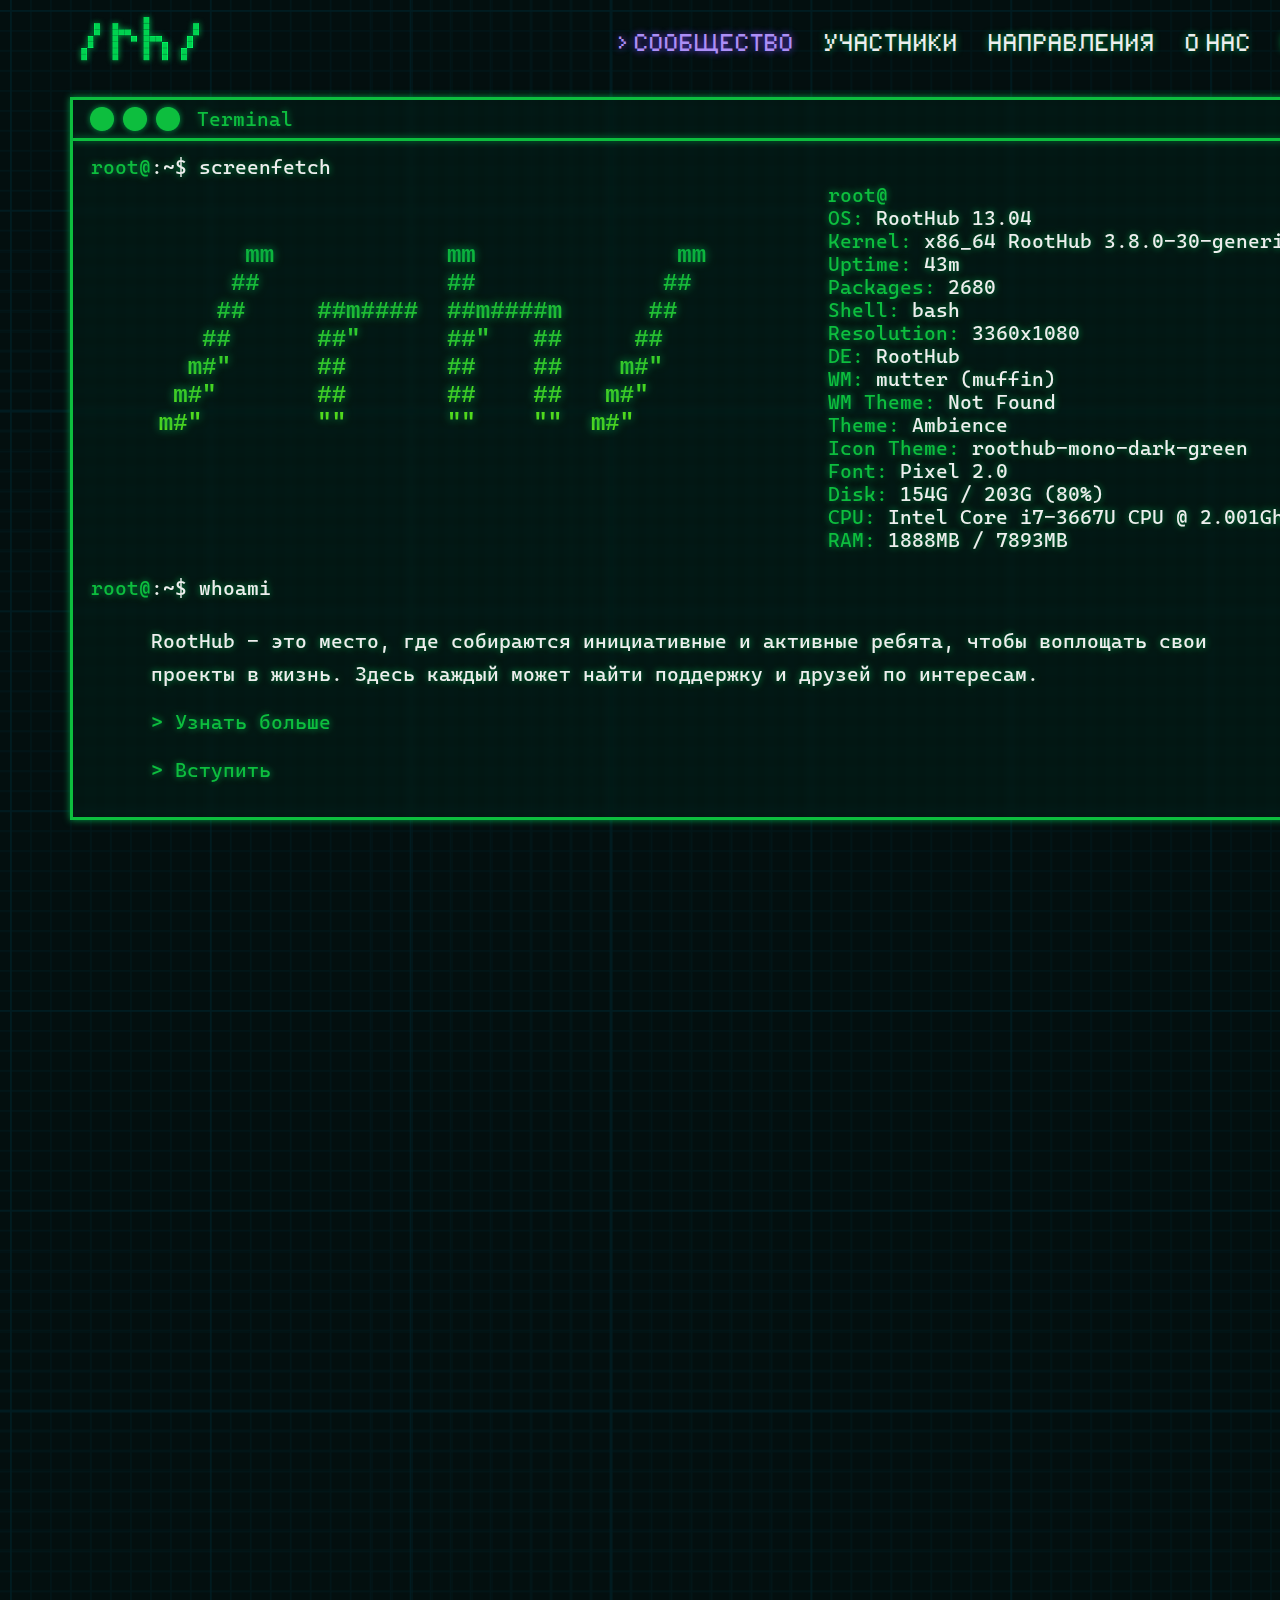
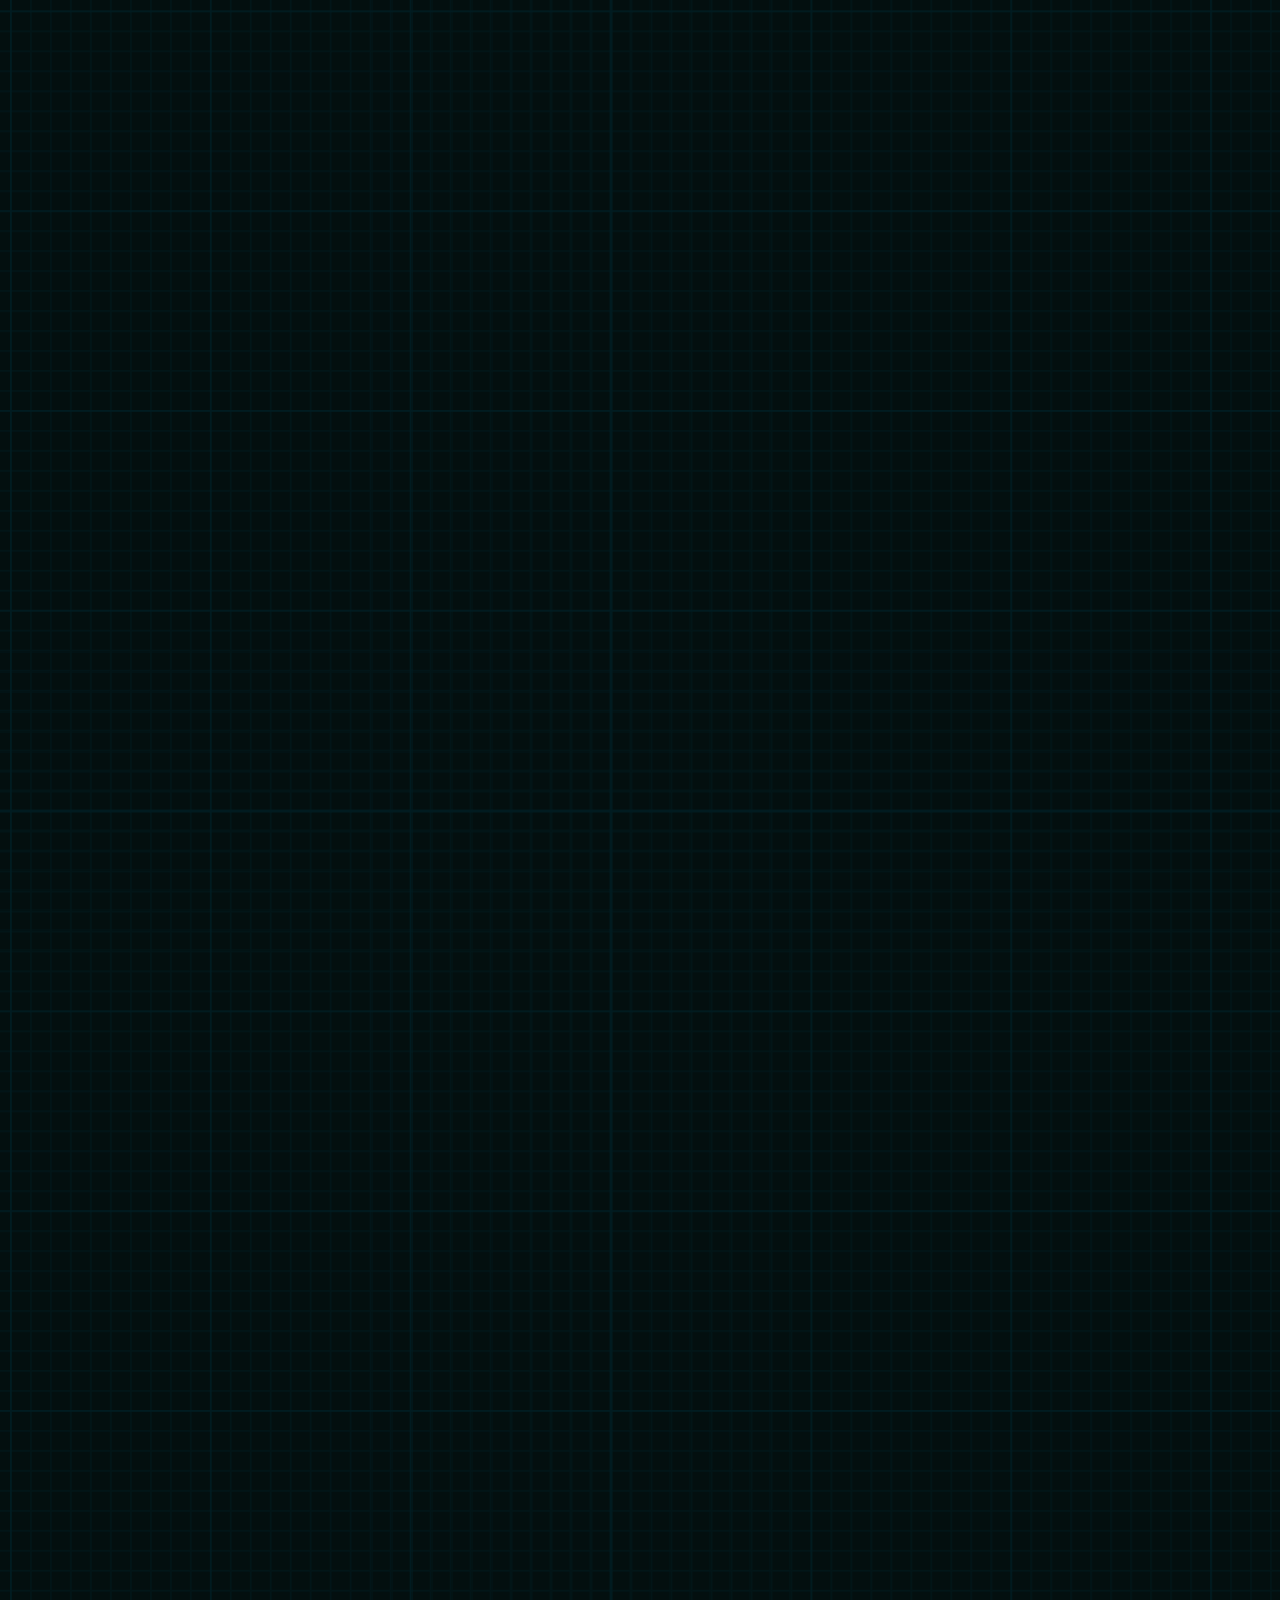
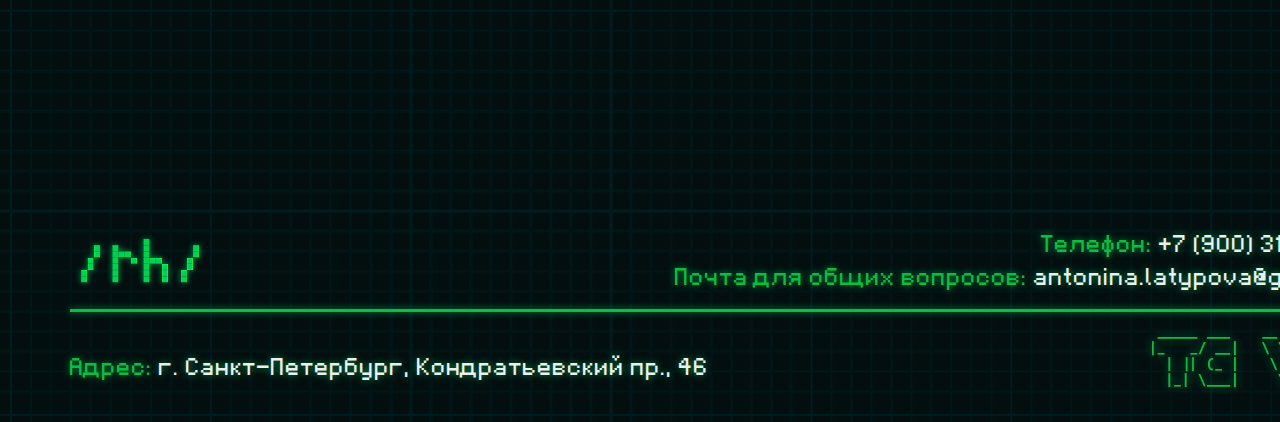
<file: index.html>
<!DOCTYPE html>
<html lang="en">

<head>
    <meta charset="UTF-8">
    <meta name="viewport" content="width=device-width, initial-scale=1.0">
    <link rel="icon" type="image/svg+xml" href="images/icon.png" />
    <link rel="stylesheet" href="styles/main.css">
    <link rel="stylesheet" href="styles/index.css">
    <title>RootHub</title>
</head>

<body>
    <header>
        <a href="index.html"><img class="logo" src="images/logo.png" alt=""></a>
        <nav>
            <div class="nav-toggle"><span></span></div>
            <ul id="menu">
                <li><a class="active" href="index.html">> СООБЩЕСТВО</a></li>
                <li><a class="green-shadow" href="pages/community.html">УЧАСТНИКИ</a></li>
                <li><a class="green-shadow" href="#fields">НАПРАВЛЕНИЯ</a></li>
                <li><a class="green-shadow" href="#aboutus">О НАС</a></li>
                <li><a class="green-shadow" href="pages/ctf.html">RH_CTF</a></li>
            </ul>
        </nav>
    </header>

    <section>
        <div class="terminal">
            <div class="terminal-top">
                <div>
                    <img src="images/circles.png" alt="">
                    <p class="green-text">Terminal</p>
                </div>
                <div class="container-line"></div>
            </div>

            <div class="terminal-block">
                <p class="green-shadow"><span class="green-text">root@</span>:~$ screenfetch</p>
                <div class="screenfetch">
                    <pre class="screenfetch-image">
       mm            mm              mm 
      ##             ##             ##  
     ##     ##m####  ##m####m      ##   
    ##      ##"      ##"   ##     ##    
   m#"      ##       ##    ##    m#"    
  m#"       ##       ##    ##   m#"     
 m#"        ""       ""    ""  m#"      
                                        
                                        </pre>
                    <p class="green-shadow">
                        <span class="green-text">root@</span><br>
                        <span class="green-text">OS:</span> RootHub 13.04<br>
                        <span class="green-text">Kernel:</span> x86_64 RootHub 3.8.0-30-generic<br>
                        <span class="green-text">Uptime:</span> 43m<br>
                        <span class="green-text">Packages:</span> 2680<br>
                        <span class="green-text">Shell:</span> bash<br>
                        <span class="green-text">Resolution:</span> 3360x1080<br>
                        <span class="green-text">DE:</span> RootHub<br>
                        <span class="green-text">WM:</span> mutter (muffin)<br>
                        <span class="green-text">WM Theme:</span> Not Found<br>
                        <span class="green-text">Theme:</span> Ambience<br>
                        <span class="green-text">Icon Theme:</span> roothub-mono-dark-green<br>
                        <span class="green-text">Font:</span> Pixel 2.0<br>
                        <span class="green-text">Disk:</span> 154G / 203G (80%)<br>
                        <span class="green-text">CPU:</span> Intel Core i7-3667U CPU @ 2.001Ghz<br>
                        <span class="green-text">RAM:</span> 1888MB / 7893MB
                    </p>
                </div>
            </div>

            <div class="terminal-block">
                <p class="green-shadow"><span class="green-text">root@</span>:~$ whoami</p>
                <div class="whoami">
                    <p class="green-shadow">RootHub - это место, где собираются инициативные и активные ребята, чтобы воплощать свои проекты в жизнь. Здесь каждый может найти поддержку и друзей по интересам.</p>
                    <a class="green-text" href="#aboutus">> Узнать больше</a>
                    <a class="green-text" href="https://t.me/+6cSd1wREwQczMTQ6">> Вступить</a>
                </div>
            </div>
        </div>
    </section>

    <section id="fields">
        <h2 class="purple-text">> НАПРАВЛЕНИЯ</h2>

        <div class="field-cards">

            <div class="field-card">
                <div class="field-card-border"></div>
                <div class="field-card-content">
                    <img src="images/ctf.png" alt="" class="field-card-img">
                    <div>
                        <h4 class="purple-shadow">CTF (Capture The Flag)</h4>
                        <p class="light-purple-text">Участники решают практические задания из различных областей
                            информационной
                            безопасности. Идеальное место для подготовки к соревнованиям и развития
                            навыков взлома и защиты систем.</p>
                    </div>
                </div>
                <div class="field-card-border"></div>
            </div>

            <div class="field-card">
                <div class="field-card-border"></div>
                <div class="field-card-content">
                    <img src="images/program.png" alt="" class="field-card-img">
                    <div>
                        <h4 class="purple-shadow">ПРОГРАММИРОВАНИЕ</h4>
                        <p class="light-purple-text">Участники решают задачи из олимпиад, создают веб-приложения и игры,
                            пишут скрипты для автоматизации и разрабатывают задания для CTF.</p>
                    </div>
                </div>
                <div class="field-card-border"></div>
            </div>

            <div class="field-card">
                <div class="field-card-border"></div>
                <div class="field-card-content">
                    <img src="images/electronic.png" alt="" class="field-card-img">
                    <div>
                        <h4 class="purple-shadow">ЭЛЕКТРОНИКА</h4>
                        <p class="light-purple-text">Секция для тех, кто хочет освоить
                            практические навыки работы с паяльным оборудованием, микроконтроллерами
                            и электронными компонентами.</p>
                    </div>
                </div>
                <div class="field-card-border"></div>
            </div>

            <div class="field-card">
                <div class="field-card-border"></div>
                <div class="field-card-content">
                    <img src="images/podcast.png" alt="" class="field-card-img">
                    <div>
                        <h4 class="purple-shadow">ПОДКАСТ *IT I*</h4>
                        <p class="light-purple-text">Вместе с приглашёнными экспертами и
                            энтузиастами обсуждаем тренды, карьерные возможности, образовательные
                            ресурсы и личный опыт в сфере технологий.</p>
                    </div>
                </div>
                <div class="field-card-border"></div>
            </div>

        </div>
    </section>

    <section id="aboutus">
        <h2 class="green-text">> О НАС</h2>

        <div class="facts">
            <div class="fact">
                <div class="fact-title green-shadow">В первую очередь, мы - КОМЬЮНИТИ</div>
                <div class="fact-content yellow-text">
                    Наше основное направление -  совместное обучение и развитие навыков для создания и участия в CTF.
Но, этим наши интересы не ограничиваются. Мы открыты новому, особенно в сфере информационной безопасности и разработки.
                </div>
            </div>

            <div class="fact">
                <div class="fact-title green-shadow">У нас грамотное разделение обязанностей</div>
                <div class="fact-content yellow-text">
                    Посты в социальных сетях и подкасты, организация и разрешение конфликтов, красивое оформление,
                    крутые спикеры на лекциях, создание CTF-заданий, установка необходимого оборудования — за всё это в
                    CTF-кружке RootHub отвечают разные группы людей, что позволяет каждому участнику почувствовать себя
                    ценной частью команды, внести уникальный вклад в общее дело и увидеть реальный результат своих
                    усилий.
                </div>
            </div>

            <div class="fact">
                <div class="fact-title green-shadow">Мы принимаем активное участие в соревнованиях и олимпиадах</div>
                <div class="fact-content yellow-text">
                    При появлении любой возможности участия в каком-нибудь соревновании мы уже тут. Самые активные
                    участники нашего коллектива собираются в команды и усиленно готовятся, чтобы стать самыми первыми.
                </div>
            </div>
        </div>
    </section>

    <section>
        <div class="system-message">
            <div>
                <div class="system-message-top">
                    <p class="purple-text">System message</p>
                    <img src="images/close-btn.svg" alt="">
                </div>
                <div class="purple-container-line"></div>
            </div>

            <div class="system-message-content">
                <img src="images/follow.png" alt="">
                <div class="system-message-content-text">
                    <p class="purple-shadow">Становись частью нашего сообщества!</p>
                    <div class="btn-join">
                        <a href="https://t.me/+6cSd1wREwQczMTQ6" class="light-purple-text">Я В ДЕЛЕ</a>
                    </div>
                </div>
            </div>
        </div>
    </section>

    <footer>
        <div class="footer-block">
            <img class="logo" src="images/logo.png" alt="">
            <div>
                <p class="green-shadow"><span class="green-text">Телефон:</span> +7 (900) 311-11-92</p>
                <p class="green-shadow"><span class="green-text">Почта для общих вопросов:</span>
                    antonina.latypova@gmail.ru</p>
            </div>
        </div>
        <div class="container-line"></div>
        <div class="footer-block">
            <p class="green-shadow"><span class="green-text">Адрес:</span> г. Санкт-Петербург, Кондратьевский пр., 46</p>
            <div class="socials">
                <a href="https://t.me/roothub_it"><img src="images/tg.png" alt=""></a>
                <a href="https://vk.ru/r00thub"><img src="images/vk.png" alt=""></a>
            </div>
        </div>
    </footer>
    <script src="scripts/navbar.js"></script>
    <script src="scripts/section.js"></script>
    <script src="scripts/facts.js"></script>
</body>

</html>
</file>
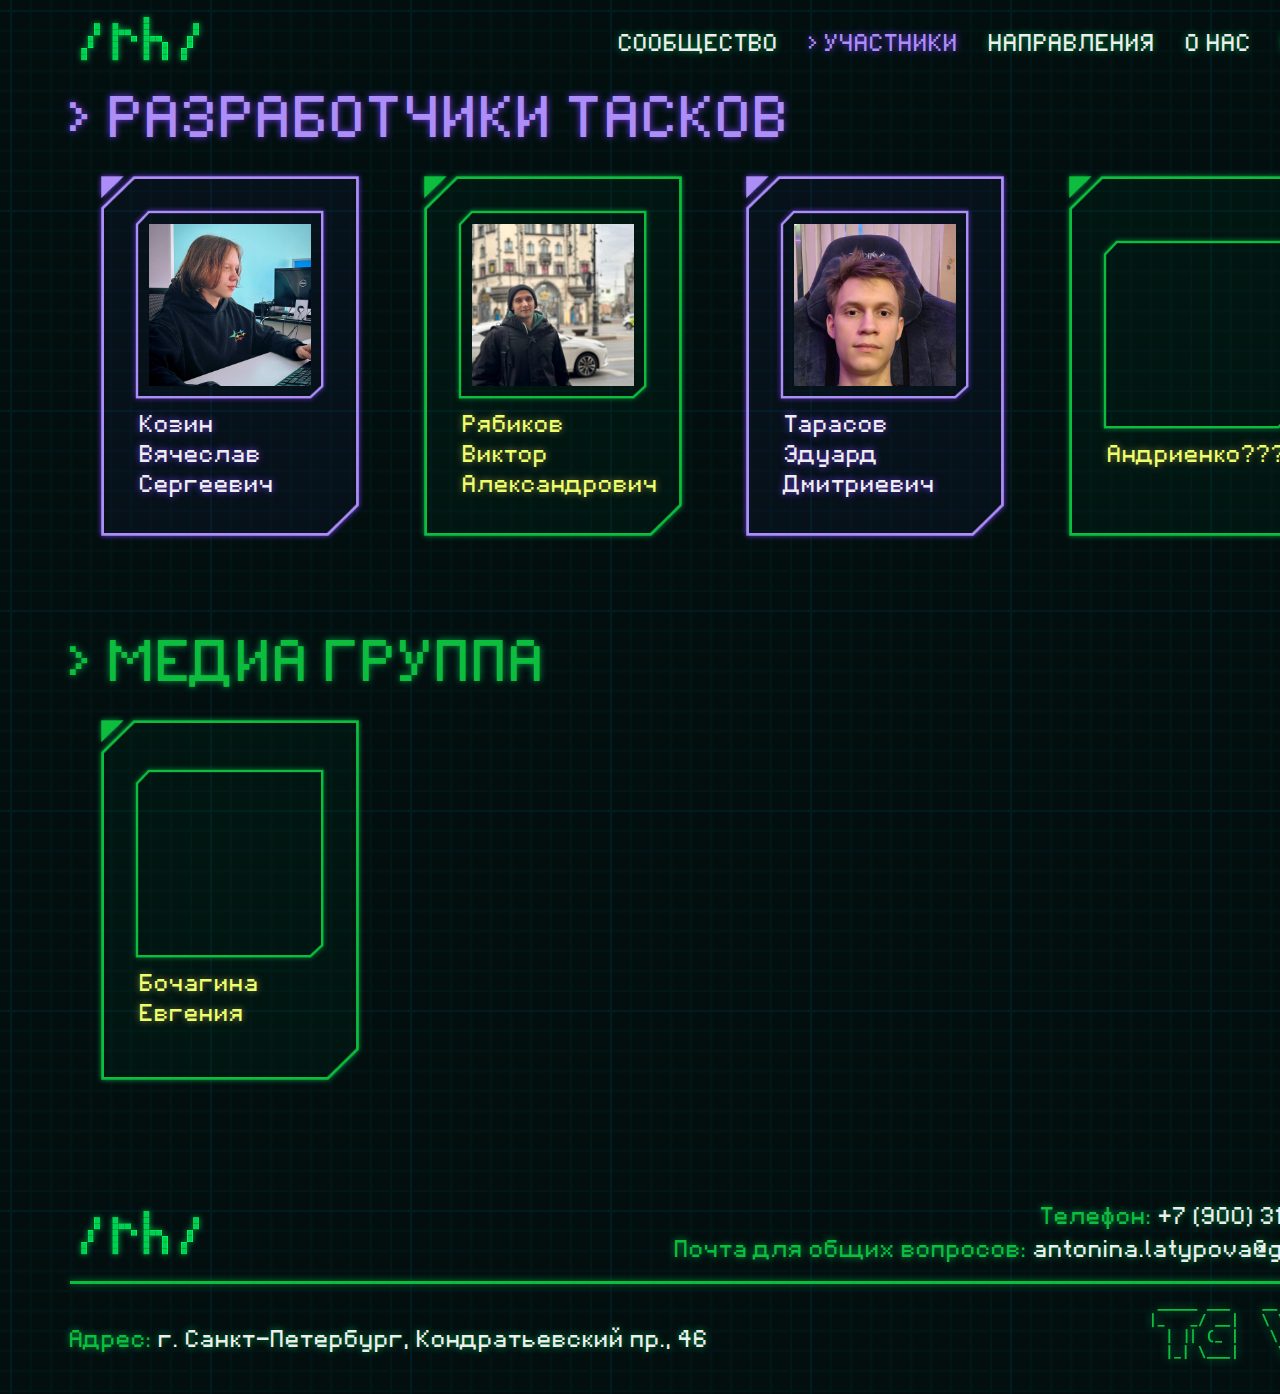
<file: pages/community.html>
<!DOCTYPE html>
<html lang="en">

<head>
    <meta charset="UTF-8">
    <meta name="viewport" content="width=device-width, initial-scale=1.0">
    <link rel="icon" type="image/svg+xml" href="../images/icon.png" />
    <link rel="stylesheet" href="../styles/main.css">
    <link rel="stylesheet" href="../styles/index.css">
    <link rel="stylesheet" href="../styles/team.css">
    <title>RootHub</title>
</head>

<body>
    <header>
        <a href="../index.html"><img class="logo" src="../images/logo.png" alt=""></a>
        <nav>
            <div class="nav-toggle"><span></span></div>
            <ul id="menu">
                <li><a class="green-shadow" href="../index.html">СООБЩЕСТВО</a></li>
                <li><a class="active" href="community.html">> УЧАСТНИКИ</a></li>
                <li><a class="green-shadow" href="../index.html#fields">НАПРАВЛЕНИЯ</a></li>
                <li><a class="green-shadow" href="../index.html#aboutus">О НАС</a></li>
                <li><a class="green-shadow" href="ctf.html">RH_CTF</a></li>
            </ul>
        </nav>
    </header>

    <section>
        <div class="team">
            <h2 class="purple-text">> РАЗРАБОТЧИКИ ТАСКОВ</h2>
            <div id="task-developers-container"></div>
        </div>
    </section>

    <section>
        <div class="team">
            <h2 class="green-text">> МЕДИА ГРУППА</h2>
            <div id="media-group-container"></div>
        </div>
    </section>

    <footer>
        <div class="footer-block">
            <img class="logo" src="../images/logo.png" alt="">
            <div>
                <p class="green-shadow"><span class="green-text">Телефон:</span> +7 (900) 311-11-92</p>
                <p class="green-shadow"><span class="green-text">Почта для общих вопросов:</span>
                    antonina.latypova@gmail.ru</p>
            </div>
        </div>
        <div class="container-line"></div>
        <div class="footer-block">
            <p class="green-shadow"><span class="green-text">Адрес:</span> г. Санкт-Петербург, Кондратьевский пр., 46</p>
            <div class="socials">
                <a href="https://t.me/roothub_it"><img src="../images/tg.png" alt=""></a>
                <a href="https://vk.ru/r00thub"><img src="../images/vk.png" alt=""></a>
            </div>
        </div>
    </footer>
    <script src="../scripts/navbar.js"></script>
    <script src="../scripts/section.js"></script>
    <script src="../scripts/team-data.js"></script>
    <script src="../scripts/team-renderer.js"></script>
    <script src="../scripts/community-page.js"></script>
</body>

</html>
</file>
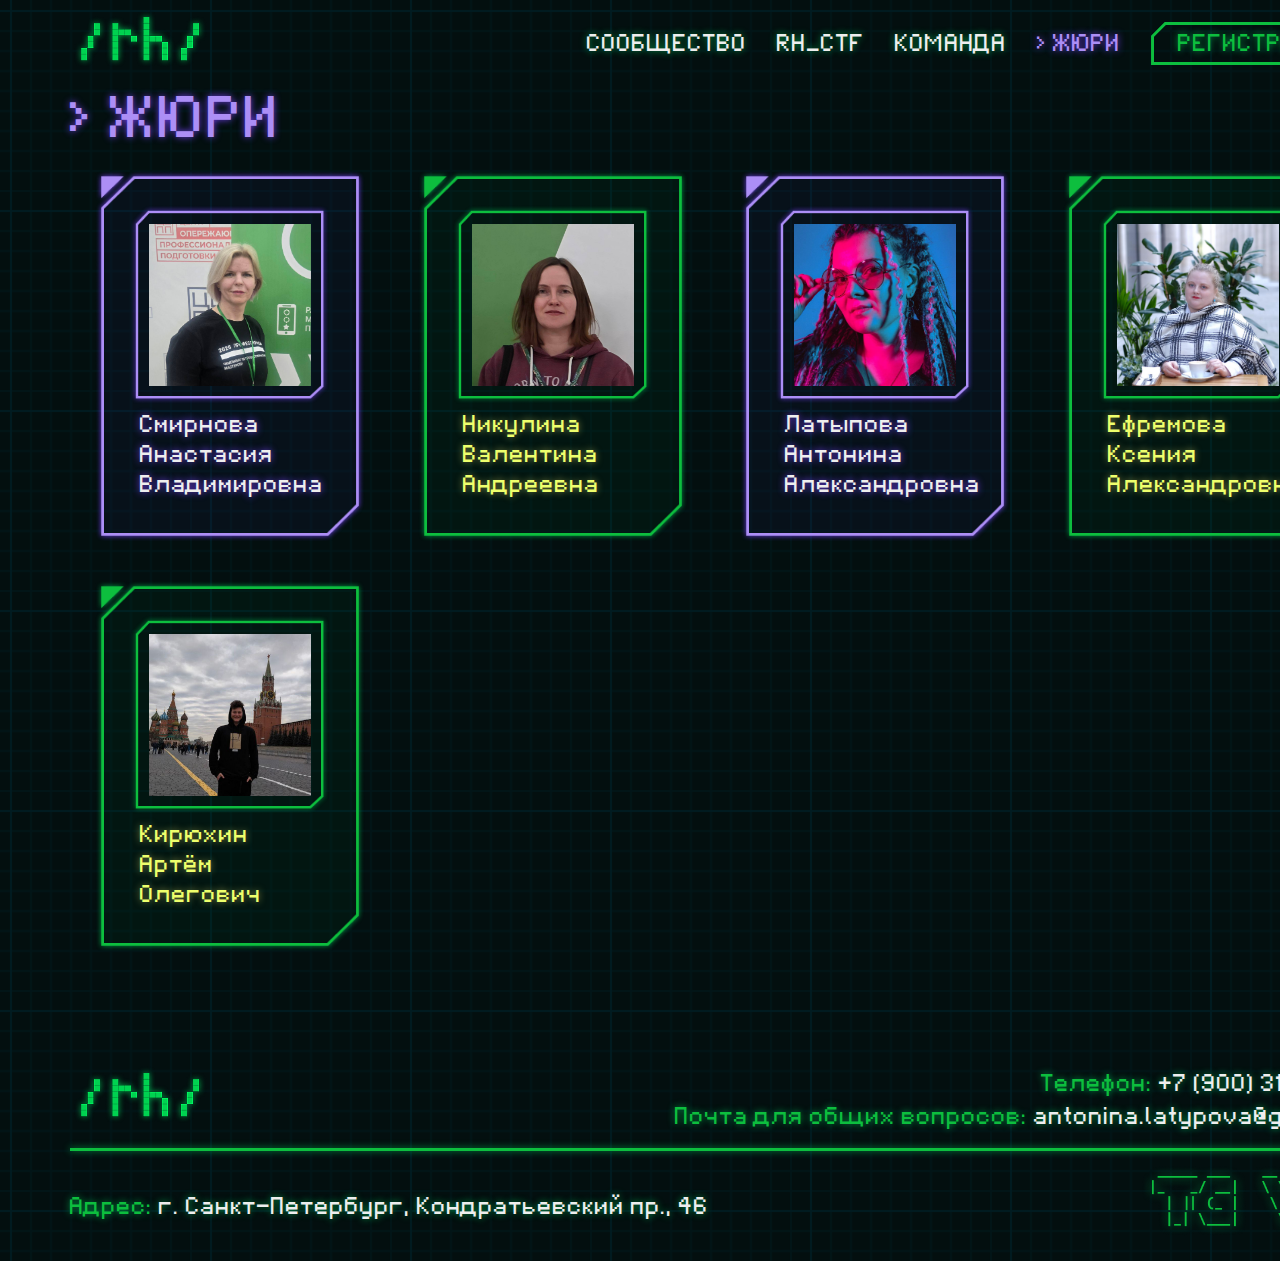
<file: pages/jury.html>
<!DOCTYPE html>
<html lang="en">
<head>
    <meta charset="UTF-8">
    <meta name="viewport" content="width=device-width, initial-scale=1.0">
    <link rel="icon" type="image/svg+xml" href="../images/icon.png" />
    <link rel="stylesheet" href="../styles/main.css">
    <link rel="stylesheet" href="../styles/team.css">
    <title>RootHub | Жюри</title>
</head>
<body>
    <header>
        <a href="../index.html"><img class="logo" src="../images/logo.png" alt=""></a>
        <nav>
            <div class="nav-toggle"><span></span></div>
            <ul id="menu">
                <li><a class="green-shadow" href="../index.html">СООБЩЕСТВО</a></li>
                <li><a class="green-shadow" href="ctf.html">RH_CTF</a></li>
                <li><a class="green-shadow" href="team.html">КОМАНДА</a></li>
                <li><a class="active" href="jury.html">> ЖЮРИ</a></li>
                <li>
                    <div class="btn-reg ">
                        <a class="green-text" href="http://193.221.200.8:8000">РЕГИСТРАЦИЯ</a>
                    </div>
                </li>
            </ul>
        </nav>
    </header>

    <section>
        <div class="team">
            <h2 class="purple-text">> ЖЮРИ</h2>
            <div id="jury-container"></div>
        </div>
    </section>

    <footer>
        <div class="footer-block">
            <a href="../index.html"><img class="logo" src="../images/logo.png" alt=""></a>
            <div>
                <p class="green-shadow"><span class="green-text">Телефон:</span> +7 (900) 311-11-92</p>
                <p class="green-shadow"><span class="green-text">Почта для общих вопросов:</span> antonina.latypova@gmail.ru</p>
            </div>
        </div>
        <div class="container-line"></div>
        <div class="footer-block">
            <p class="green-shadow"><span class="green-text">Адрес:</span> г. Санкт-Петербург, Кондратьевский пр., 46</p>
            <div class="socials">
                <a href="https://t.me/roothub_it"><img src="../images/tg.png" alt=""></a>
                <a href="https://vk.ru/r00thub"><img src="../images/vk.png" alt=""></a>
            </div>
        </div>
    </footer>
    <script src="../scripts/navbar.js"></script>
    <script src="../scripts/section.js"></script>
    <script src="../scripts/team-data.js"></script>
    <script src="../scripts/team-renderer.js"></script>
    <script src="../scripts/jury-page.js"></script>
</body>
</html>
</file>
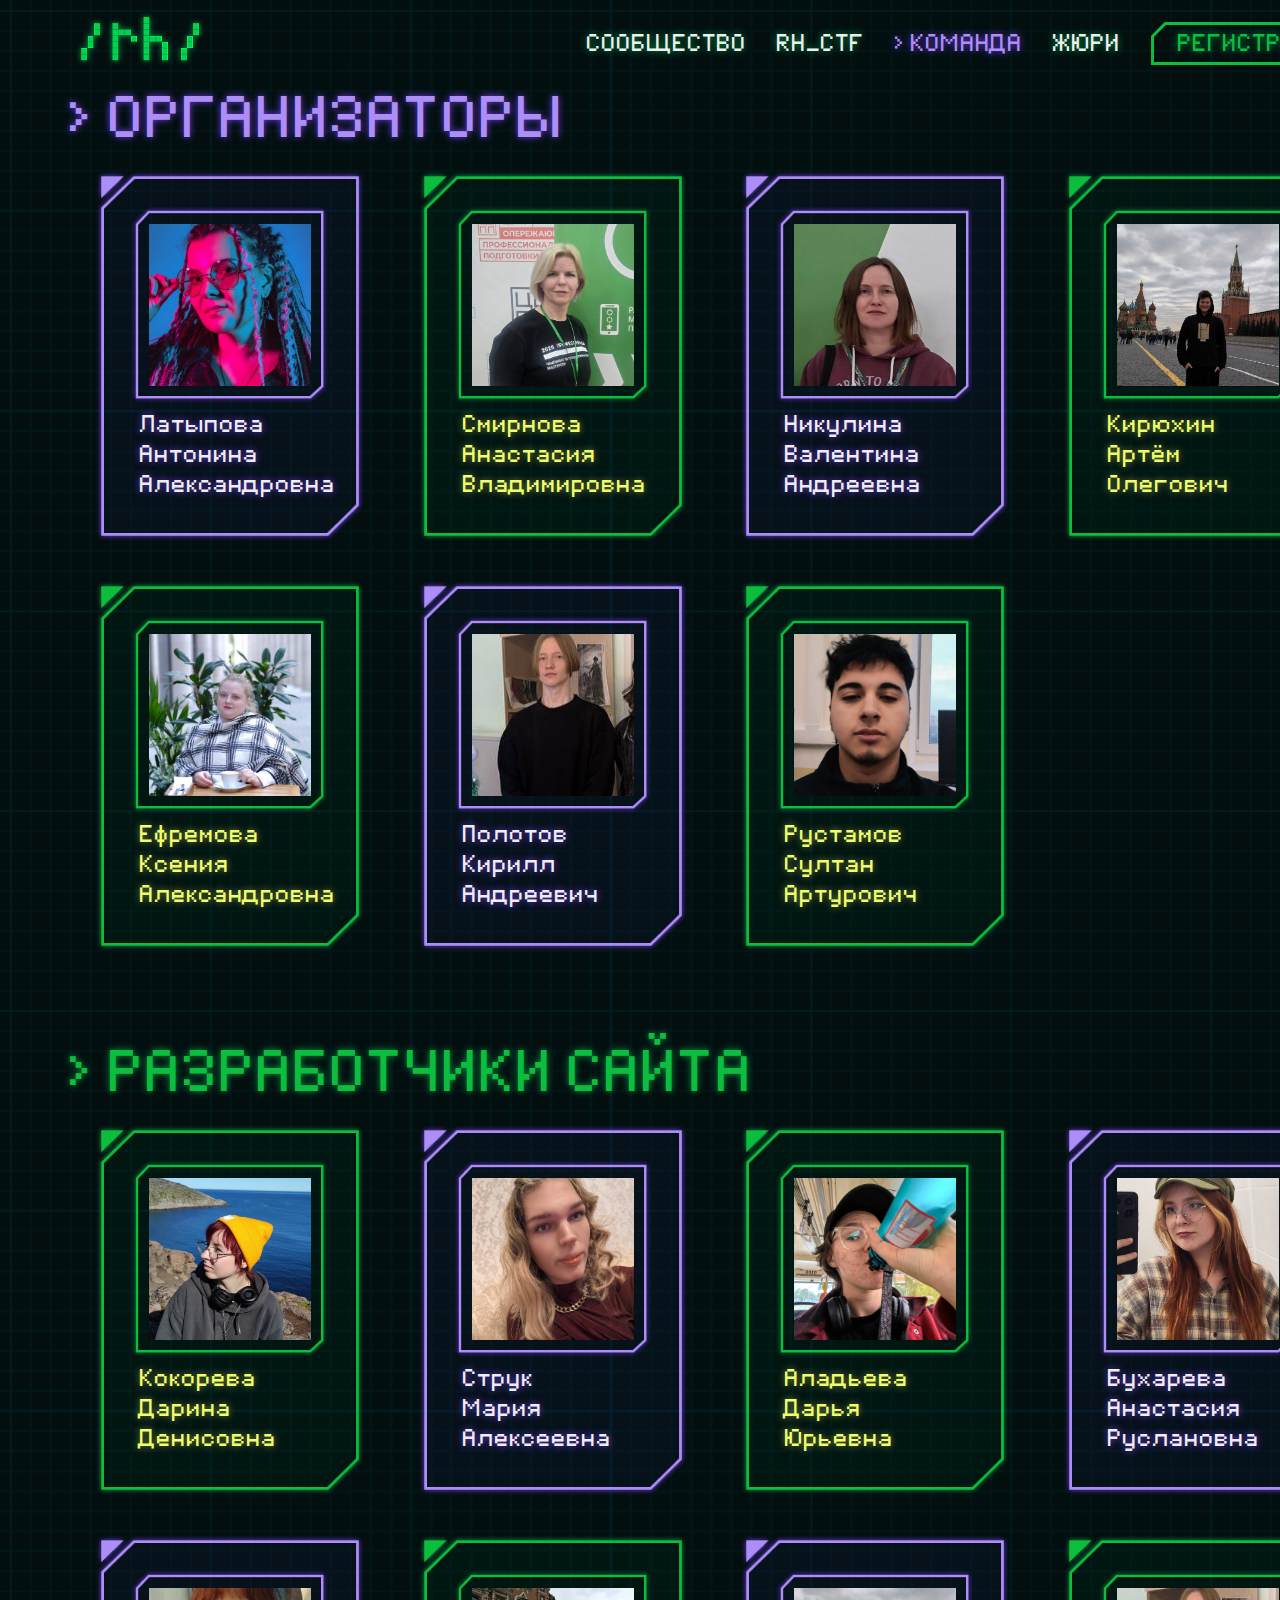
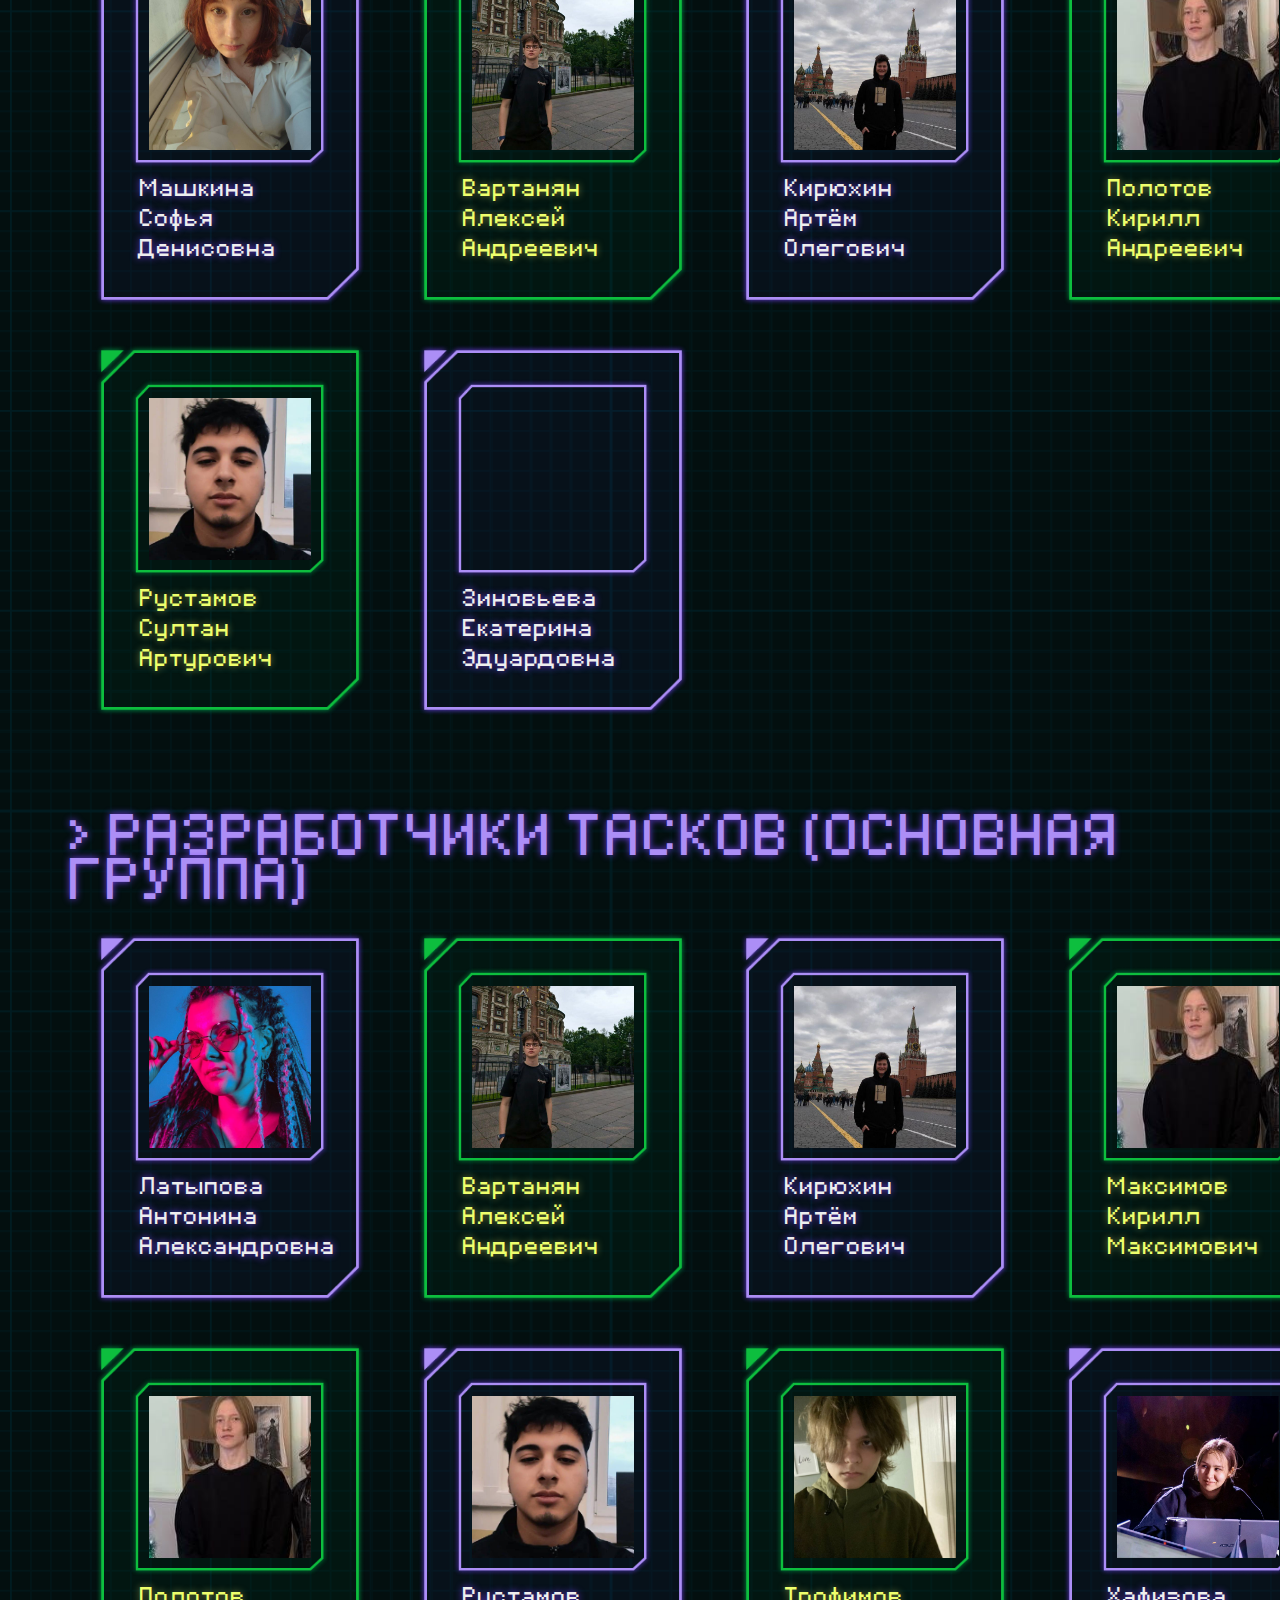
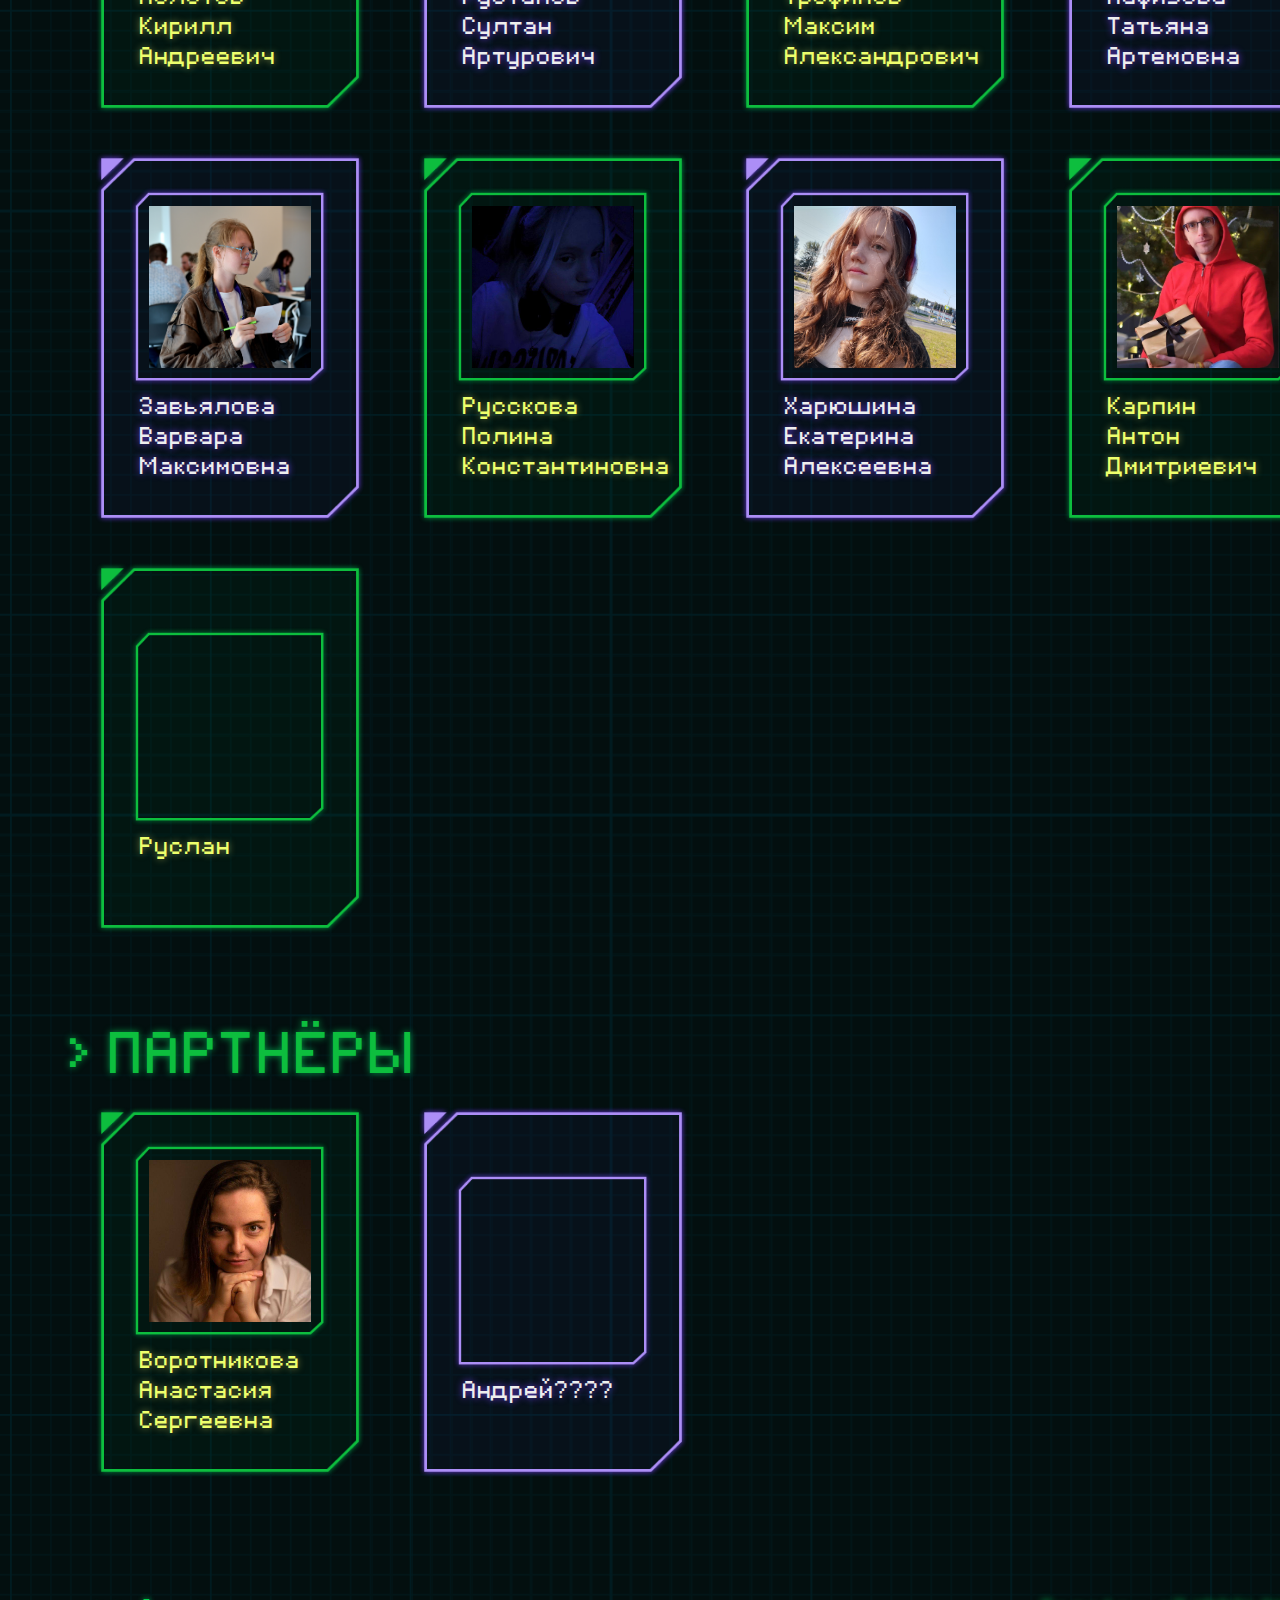
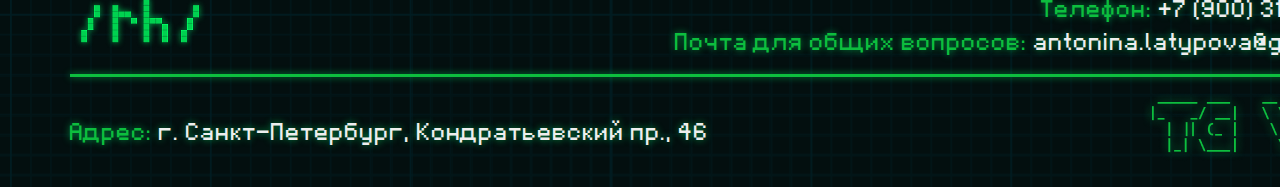
<file: pages/team.html>
<!DOCTYPE html>
<html lang="en">
<head>
    <meta charset="UTF-8">
    <meta name="viewport" content="width=device-width, initial-scale=1.0">
    <link rel="icon" type="image/svg+xml" href="../images/icon.png" />
    <link rel="stylesheet" href="../styles/main.css">
    <link rel="stylesheet" href="../styles/team.css">
    <title>RootHub | Команда</title>
</head>
<body>
    <header>
        <a href="../index.html"><img class="logo" src="../images/logo.png" alt=""></a>
        <nav>
            <div class="nav-toggle"><span></span></div>
            <ul id="menu">
                <li><a class="green-shadow" href="../index.html">СООБЩЕСТВО</a></li>
                <li><a class="green-shadow" href="ctf.html">RH_CTF</a></li>
                <li><a class="active" href="team.html">> КОМАНДА</a></li>
                <li><a class="green-shadow" href="jury.html">ЖЮРИ</a></li>
                <li>
                    <div class="btn-reg ">
                        <a class="green-text" href="http://193.221.200.8:8000">РЕГИСТРАЦИЯ</a>
                    </div>
                </li>
            </ul>
        </nav>
    </header>

    <section>
    <div class="team">
        <h2 class="purple-text">> ОРГАНИЗАТОРЫ</h2>
        <div id="organizers-container"></div>
    </div>
</section>

<section>
    <div class="team">
        <h2 class="green-text">> РАЗРАБОТЧИКИ САЙТА</h2>
        <div id="developers-container"></div>
    </div>
</section>

<section>
    <div class="team">
        <h2 class="purple-text">> РАЗРАБОТЧИКИ ТАСКОВ (ОСНОВНАЯ ГРУППА)</h2>
        <div id="task-developers-container"></div>
    </div>
</section>

<section>
    <div class="team">
        <h2 class="green-text">> ПАРТНЁРЫ</h2>
        <div id="partners-container"></div>
    </div>
</section>

    <footer>
        <div class="footer-block">
            <a href="../index.html"><img class="logo" src="../images/logo.png" alt=""></a>
            <div>
                <p class="green-shadow"><span class="green-text">Телефон:</span> +7 (900) 311-11-92</p>
                <p class="green-shadow"><span class="green-text">Почта для общих вопросов:</span> antonina.latypova@gmail.ru</p>
            </div>
        </div>
        <div class="container-line"></div>
        <div class="footer-block">
            <p class="green-shadow"><span class="green-text">Адрес:</span> г. Санкт-Петербург, Кондратьевский пр., 46</p>
            <div class="socials">
                <a href="https://t.me/roothub_it"><img src="../images/tg.png" alt=""></a>
                <a href="https://vk.ru/r00thub"><img src="../images/vk.png" alt=""></a>
            </div>
        </div>
    </footer>
    <script src="../scripts/navbar.js"></script>
    <script src="../scripts/section.js"></script>
    <script src="../scripts/team-data.js"></script>
    <script src="../scripts/team-renderer.js"></script>
    <script src="../scripts/team-page.js"></script>
</body>
</html>
</file>
<file: styles/main.css>
@font-face{
    font-family: 'Pixel';
    src: url('../fonts/pixel.ttf') format('truetype'),
    url('../fonts/pixel.woff') format('woff');
    font-weight: 400;
    font-style: normal;
    font-display: swap;
}

@font-face{
    font-family: 'Cascadia Code';
    src: url('../fonts/CascadiaCode-Regular.ttf') format('truetype'),
    url('../fonts/CascadiaCode-Regular.woff') format('woff');
    font-weight: 400;
    font-style: normal;
    font-display: swap;
}

html {
    scroll-behavior: smooth;
}

*{
    padding: 0;
    margin: 0;
    transition: .3s ease-in-out;
}

body{
    background-color: #030F0F;
    width: 1440px;
    background-image: url(../images/pattern.svg);
    font-family: 'Pixel', sans-serif;
    font-size: 16px;
    line-height: 33px;
    margin: 0 auto;
    color: #eee;
}

a{
    text-decoration: none;
}

h2{
    font-weight: normal;
    font-size: 40px;
    line-height: 44px;
}

h4{
    font-weight: normal;
    font-size: 20px;
}

section{
    margin: 10px auto 100px auto;
    width: 1300px;
    opacity: 0;
    transform: translateY(50px);
    transition: transform 0.5s, opacity 0.5s;
}

.green-shadow{
    text-shadow: 0 0 7px #009945;
}

.purple-shadow{
    text-shadow: 0 0 7px #6e3ce9;
}

.green-text{
    color: #0dbe3e;
    text-shadow: 0 0 7px #009945;
}

.yellow-text{
    color: #eeff6c;
    text-shadow: 0 0 7px rgba(255, 243, 111, 0.5);
}

.purple-text{
    color: #ac8ef6;
    text-shadow: 0 0 7px #6e3ce9;
}

.light-purple-text{
    color: #c6b0ff;
    text-shadow: 0 0 7px #6e3ce9;
}

header{
    position: relative;
    padding: 10px 70px;
    margin: 0 0 10px 0;
    display: flex;
    justify-content: space-between;
    align-items: center;
}

.logo{
    width: 145px;
    height: 58px;
}

nav ul{
    list-style: none;
    display: flex;
    align-items: center;
}

nav ul a{
    color: #eee;
    margin: 0 0 0 30px;
}

.active{
    color: #ac8ef6;
    text-shadow: 0 0 7px #6e3ce9;
}

.nav-toggle {
    display: none;
    cursor: pointer;
    width: 55px;
    height: 42px;
    position: relative;
}

.nav-toggle span {
   display: block;
   position: absolute;
   top: 19px;
   left: 8px;
   right: 8px;
   height: 2px;
   background: #0DBE3E;
   box-shadow: 0 0 7px 0 #009945;
}

.nav-toggle span:before, .nav-toggle span:after {
   content: "";
   position: absolute;
   display: block;
   left: 0;
   width: 100%;
   height: 2px;
   background: #0DBE3E;
   box-shadow: 0 0 7px 0 #009945;
}

.nav-toggle span:before {
   top: -10px;
}

.nav-toggle span:after {
   bottom: -10px;
}

#menu.active-nav {
    display: flex;
    padding: 10px;
    flex-direction: column;
    position: absolute;
    top: 100%;
    left: 0;
    right: 0;
    background: rgba(3, 15, 15, 0.9);
    backdrop-filter: blur(4px);
    z-index: 1000;
}

.btn-reg{
    background: url(../images/btn-reg-border.svg);
    background-size: cover;
    font-size: 16px;
    margin: 0 0 0 30px;
    width: 219px;
    height: 43px;
    cursor: pointer;
    display: flex;
    justify-content: center;
    align-items: center;
}

.btn-reg a{
    margin: 0 auto;
}

footer{
    color: #eee;
    padding: 0 70px;
    margin: 10px 0 0 0;
    display: flex;
    align-items: center;
    flex-direction: column;
    text-align: right;
}

.footer-block{
    display: flex;
    justify-content: space-between;
    align-items: center;
    width: stretch;
    margin: 15px 0;
}

.container-line{
    width: stretch;
    border-top: solid 3px #0dbe3e;
    box-shadow: 0 0 7px #009945;
}

@media screen and (max-width: 768px){
    body{
        max-width: 768px;
    }

    .nav-toggle {
        display: block;
    }

    #menu{
        display: none;
    }

    #menu li{
        margin: 10px;
    }

    header{
        padding: 0px 30px;
    }

    header .logo{
        width: 130px;
        height: 50px;
    } 

    h2{
        text-align: center;
    }

    section{
        margin: 10px auto 80px auto;
        max-width: 720px;
    }

    .footer-block{
        flex-direction: column;
        text-align: left;
        align-items: start;
    }

    .footer{
        padding: 0 30px;
    }

    footer .logo{
        margin-bottom: 32px;
    }

    footer .container-line{
        margin: 10px 0;
    }

    .socials{
        margin: 20px 0;
    }
}

@media screen and (min-width: 320px) and (max-width: 767px){
    body{
        max-width: 375px;
        font-size: 12px;
    }

    header{
        padding: 0px 15px;
    }

    #menu li a{
        margin: 5px;
    }

    header .logo{
        width: 110px;
        height: 48px;
    } 

    .btn-reg{
        font-size: 12px;
        width: 180px;
        height: 35px;
        margin: 5px;
    }

    footer{
        padding: 0px 15px;
    }
    
    h2{
        text-align: center;
        font-size: 20px;
        text-wrap: wrap;
    }
    
    h4{
        font-size: 16px;
    }

    section{
        margin: 10px auto 50px auto;
        max-width: 300px;
    }

    .footer-block {
        text-align: center;
        align-items: center;
    }
}
</file>
<file: styles/index.css>
.terminal{
    margin: 0 auto;
    border: 3px solid #0dbe3e;
    backdrop-filter: blur(4px);
    box-shadow: 0 0 7px 0 #009945;
    background: rgba(0, 153, 69, 0.05);
    font-family: 'Cascadia Code', sans-serif;
    font-size: 20px;
}

.terminal-top{
    display: flex;
    flex-direction: column;
}

.terminal-top div{
    display: flex;
    padding-left: 10px;
    align-items: center;
}

.terminal-top div p{
    margin-left: 10px;
}

.terminal-block{
    padding: 10px 18px;
}

.screenfetch-image{
    font-weight: 700;
    font-size: 24px;
    background: linear-gradient(180deg, #0dbe3e 0%, #8eff01 100%);
    background-clip: text;
    text-shadow: 0 0 10px #009945;
    line-height: 28px;
    -webkit-background-clip: text;
    -webkit-text-fill-color: transparent;
}

.screenfetch{
    display: flex;
    justify-content: space-around;
    align-items: center;
}

.screenfetch p{
    line-height: 23px;
}

.terminal-block a:hover{
    color: #eeff6c;
    text-shadow: 0 0 7px rgba(255, 243, 111, 0.5);
}

.whoami{
    display: flex;
    flex-direction: column;
    margin: 20px auto;
    padding: 0px 60px;
}

.whoami a{
    margin: 15px 0 0 0;
}

.field-cards{
    margin: 50px 0;
}

.field-card{
    margin: 0 auto 40px auto;
    background: rgba(110, 60, 233, 0.05);
    display: flex;
    align-items: center;
    justify-content: space-between;
    backdrop-filter: blur(4px);
}

.field-card:hover{
    background: rgba(110, 60, 233, 0.07);
}

.field-card-border{
    border-left: solid 3px #AC8EF6;
    box-shadow: 0 0 7px #6e3ce9;
    height: stretch;
}

.field-card-content{
    margin: 10px 30px;
    display: flex;
    align-items: center;
}

.field-card-content div p{
    margin-top: 10px;
}

.field-card-img{
    height: 220px;
    width: 220px;
}

.system-message{
    margin: 0 auto;
    backdrop-filter: blur(4px);
    box-shadow: 0 0 7px 0 #009945;
    background: rgba(0, 153, 69, 0.05);
    border: 3px solid #0dbe3e;
    max-width: 1036px;
    height: 507px;
}

.system-message-content{
    display: flex;
    align-items: center;
}

.btn-join{
    background: url(../images/join-btn.png);
    background-size: cover;
    font-family: "Pixel", sans-serif;
    font-size: 20px;
    width: 380px;
    height: 110px;
    border: none;
    cursor: pointer;
}

@media screen and (min-width: 786px) and (max-width: 992px){
    .terminal{
        font-size: 20px;
    }

    .terminal-top img{
        width: 80px;
        height: 30px;
    }

    .terminal-top div p{
        margin-left: 5px;
    }

    .screenfetch-image{
        font-size: 124x;
        line-height: 28px;
    }

    .field-card-content{
        flex-direction: column;
        text-align: center;
    }

    .screenfetch{
        flex-direction: column;
        align-items: start;
        padding: 0px 60px;
    }

    .system-message-content{
        flex-direction: column;
    }

}

@media screen and (min-width: 320px) and (max-width: 767px){
    .terminal{
        font-size: 12px;
    }

    .terminal-top div{
        padding-left: 5px;
    }

    .terminal-top img{
        width: 65px;
        height: 24px;
    }

    .screenfetch-image{
        font-size: 10px;
        line-height: 12px;
        align-self: center;
    }

    .terminal-block{
        padding: 3px 10px;
    }

    .terminal-top div p{
        margin-left: 3px;
    }

    .screenfetch, .whoami{
        padding: 0px 8px;
    }

    .screenfetch p, .whoami p{
        line-height: 15px;
    }

    .whoami a{
        line-height: 16px;
    }

    .whoami{
        margin: 10px auto;
    }
}
</file>
<file: styles/team.css>
.team{
    margin: 0 auto;
    width: 1300px;
    display: flex;
    flex-direction: column;
    align-content: center;
}

.grid-container {
    margin: 30px auto 0 auto;
    display: grid;
    width: 1250px;
    gap: 40px;
    grid-template-columns: repeat(4, 1fr);
}

.team-card-purple, .team-card-green {
    display: flex;
    align-items: center;
    justify-content: center;
    flex-direction: column;
    background-size: cover;
    background-position: center;
    background-repeat: no-repeat;
    width: 270px;
    height: 370px;
}

.team-card-purple p, .team-card-green p{
    width: 180px;
    line-height: 30px;
    margin: 5px 0 8px 0;
}

.team-img{
    width: 162px;
    height: 162px;
    background-position: center;
    background-size: cover;
}

.team-card-purple {
    background-image: url(../images/purple-border.png);
}

.team-card-green {
    background-image: url(../images/green-border.png);
}

.team-border-purple{
    background-image: url(../images/small-purple-border.png);
}

.team-border-green{
    background-image: url(../images/small-green-border.png);
}

.team-border-purple, .team-border-green{
    width: 200px; 
    height: 200px;
    display: flex;
    justify-content: center;
    align-items: center;
    background-size: cover;
    background-repeat: no-repeat;
    background-position: center;
}

@media screen and (max-width: 768px) {
    .grid-container{
        grid-template-columns: 1fr 1fr;
        max-width: 600px;
    }

    .team{
        width: 719px;
    }
}

@media screen and (min-width: 320px) and (max-width: 767px) {   
    .grid-container {
        grid-template-columns: 1fr;
        max-width: 230px;
    }
    
    .team-card-purple, .team-card-green {
        width: 225px;
        height: 325px;
    }
    
    .team-border-purple, .team-border-green {
        width: 170px;
        height: 170px;
    }

    .team-card-purple p, .team-card-green p{
        width: 160px;
    }

    .team-img{
        width: 135px;
        height: 135px;
    }
        
    .team{
        width: 286px;
    }
}
</file>
